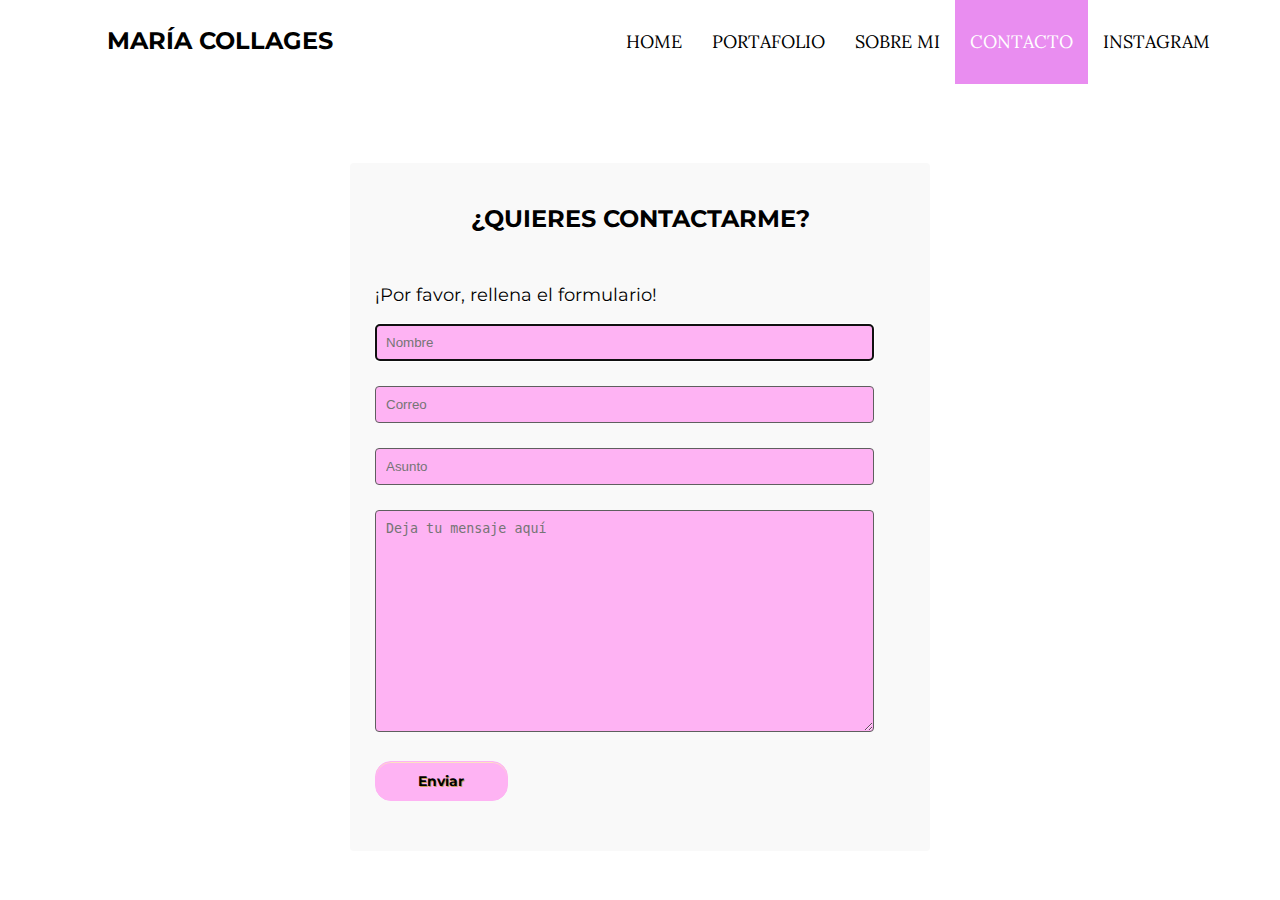
<file: pages/contacto.html>
<!DOCTYPE html>
<html lang="en">
    <head>
        <meta charset="utf-8">
        <meta name="viewport" content="width=device-width, initial-scale=1.0">
        <title>MARIA COLLAGES</title>
        <link rel="stylesheet" type="text/css" href="../css/estilos.css">
        <link rel="stylesheet" type="text/css" href="../css/responsive.css">
        <link href="https://fonts.googleapis.com/css?family=Montserrat" rel="stylesheet" type="text/css">
        <link href="https://fonts.googleapis.com/css?family=Lora" rel="stylesheet">
        <link href="https://fonts.googleapis.com/css?family=Barlow" rel="stylesheet">
    </head>

  <body>

  <!--HEADER-->
  <header class="cabecera">
    <div class="container clearfix">
      <div class="logo">
        <h1>MARÍA COLLAGES</h1>
      </div>
      <nav class="menu">
        <ul class="clearfix">
          <li><a href="../index.html">HOME</a></li>
          <li><a href="portafolio.html">PORTAFOLIO</a></li>
          <li><a href="sobre-mi.html">SOBRE MI</a></li>
          <li class="active"><a href="#">CONTACTO</a></li>
          <li><a href="instagram.html">INSTAGRAM</a></li>
        </ul>
      </nav>
    </div>
  </header>
  <!--FIN-HEADER-->

    <div class="wrapper">
     <div id="formulariocontacto">
       <form name="primerformulario" id="ff" method="post" action="envio.php">
       <h1>¿QUIERES CONTACTARME?</h1>
       <p>¡Por favor, rellena el formulario!</p>
       </form>
         <label>
           <input type="text" placeholder="Nombre" name="name" id="name" required autofocus>
         </label>
         <label>
           <input type="email" placeholder="Correo" name="email" id="email" required>
         </label>
         <label>
           <input type="text" placeholder="Asunto" name="text" id="text" required>
         </label>
         <label>
           <textarea id="mensaje" name="mensaje" placeholder="Deja tu mensaje aquí" style="height:200px"></textarea>
         </label>
         <label>
           <input class="sendButton" type="submit" name="Submit" value="Enviar">
         </label>
     </div>
    </div>

   </body>
</html>
</file>
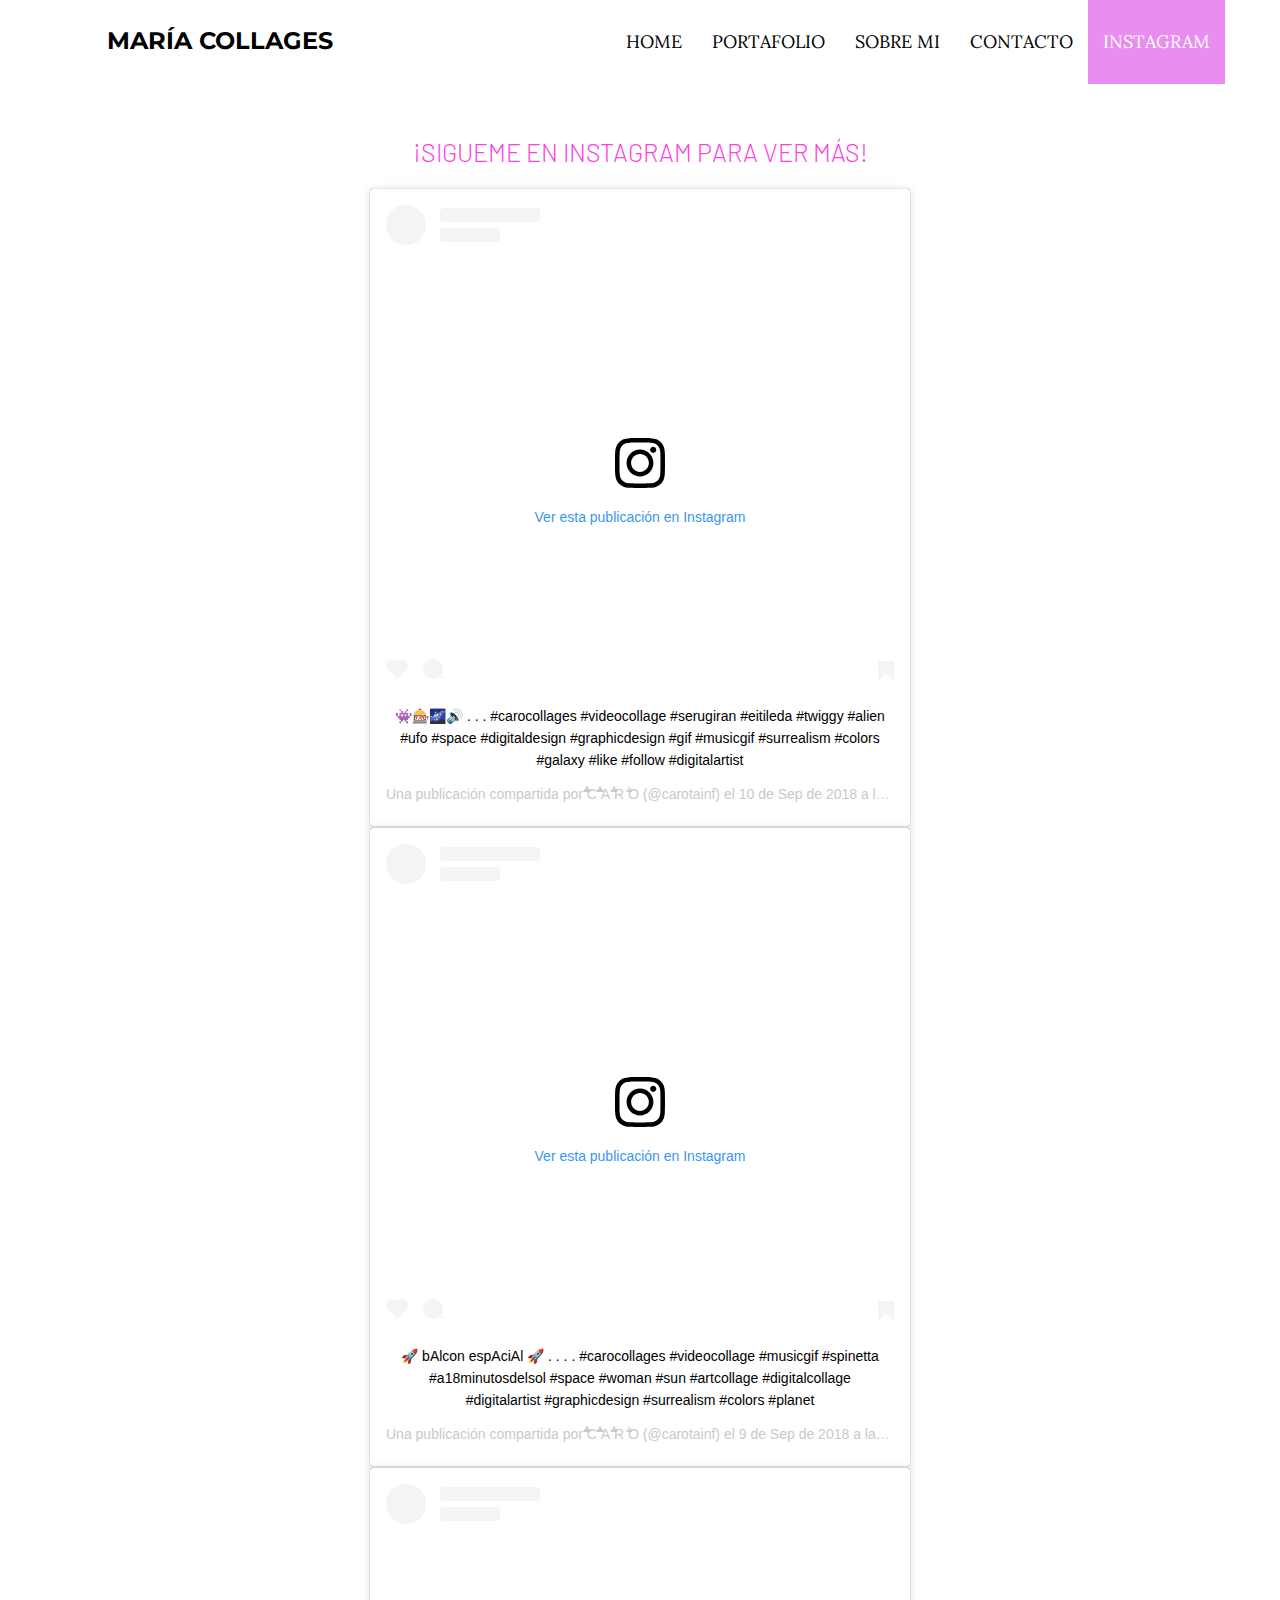
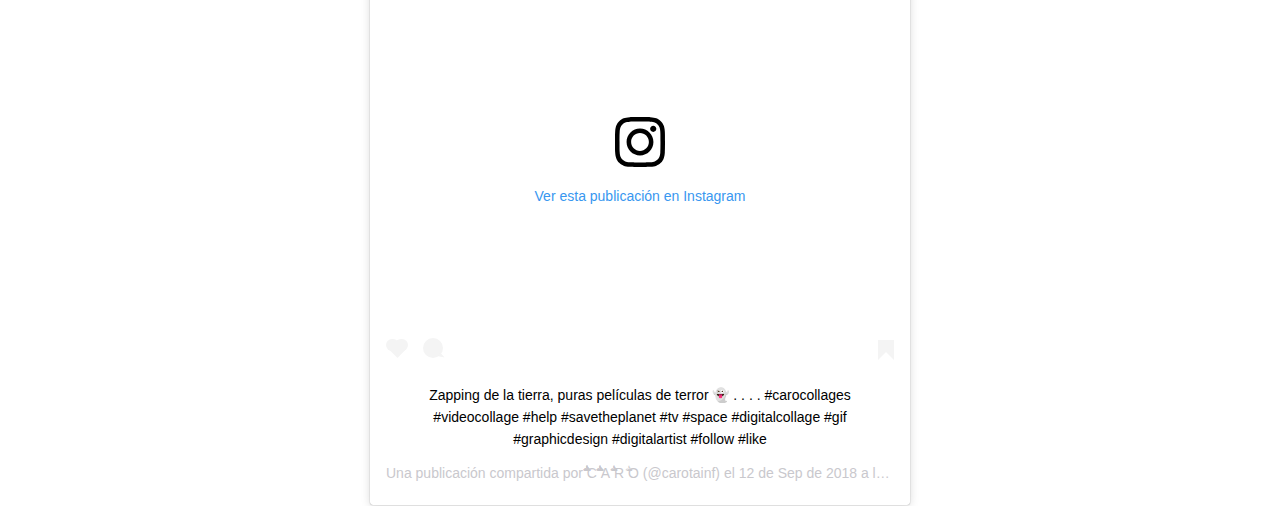
<file: pages/instagram.html>
<!DOCTYPE html>
<html lang="en">
    <head>
        <meta charset="utf-8">
        <meta name="viewport" content="width=device-width, initial-scale=1.0">
        <title>MARIA COLLAGES</title>
        <link rel="stylesheet" media="screen" href="../css/estilos.css"/>
        <link rel="stylesheet" type="text/css" href="../css/responsive.css">
        <link href="https://fonts.googleapis.com/css?family=Montserrat" rel="stylesheet" type="text/css">
        <link href="https://fonts.googleapis.com/css?family=Lora" rel="stylesheet">
        <link href="https://fonts.googleapis.com/css?family=Barlow" rel="stylesheet">
    </head>

   <body>
     <!--HEADER-->
     <header class="cabecera">
       <div class="container clearfix">
         <div class="logo">
           <h1>MARÍA COLLAGES</h1>
         </div>
         <nav class="menu">
           <ul class="clearfix">
             <li><a href="../index.html">HOME</a></li>
             <li><a href="portafolio.html">PORTAFOLIO</a></li>
             <li><a href="sobre-mi.html">SOBRE MI</a></li>
             <li><a href="contacto.html">CONTACTO</a></li>
             <li class="active"><a href="#">INSTAGRAM</a></li>
           </ul>
         </nav>
       </div>
     </header>
     <!--FIN-HEADER-->


     <h2>¡SIGUEME EN INSTAGRAM PARA VER MÁS!</h2>
     <div class="container" align="center">
          <blockquote class="instagram-media" data-instgrm-captioned data-instgrm-permalink="https://www.instagram.com/p/BnjsHvBB3Nr/?utm_source=ig_embed&amp;utm_medium=loading" data-instgrm-version="12" style=" background:#FFF; border:0; border-radius:3px; box-shadow:0 0 1px 0 rgba(0,0,0,0.5),0 1px 10px 0 rgba(0,0,0,0.15); margin: 1px; max-width:540px; min-width:326px; padding:0; width:99.375%; width:-webkit-calc(100% - 2px); width:calc(100% - 2px);"><div style="padding:16px;"> <a href="https://www.instagram.com/p/BnjsHvBB3Nr/?utm_source=ig_embed&amp;utm_medium=loading" style=" background:#FFFFFF; line-height:0; padding:0 0; text-align:center; text-decoration:none; width:100%;" target="_blank"> <div style=" display: flex; flex-direction: row; align-items: center;"> <div style="background-color: #F4F4F4; border-radius: 50%; flex-grow: 0; height: 40px; margin-right: 14px; width: 40px;"></div> <div style="display: flex; flex-direction: column; flex-grow: 1; justify-content: center;"> <div style=" background-color: #F4F4F4; border-radius: 4px; flex-grow: 0; height: 14px; margin-bottom: 6px; width: 100px;"></div> <div style=" background-color: #F4F4F4; border-radius: 4px; flex-grow: 0; height: 14px; width: 60px;"></div></div></div><div style="padding: 19% 0;"></div><div style="display:block; height:50px; margin:0 auto 12px; width:50px;"><svg width="50px" height="50px" viewBox="0 0 60 60" version="1.1" xmlns="http://www.w3.org/2000/svg" xmlns:xlink="http://www.w3.org/1999/xlink"><g stroke="none" stroke-width="1" fill="none" fill-rule="evenodd"><g transform="translate(-511.000000, -20.000000)" fill="#000000"><g><path d="M556.869,30.41 C554.814,30.41 553.148,32.076 553.148,34.131 C553.148,36.186 554.814,37.852 556.869,37.852 C558.924,37.852 560.59,36.186 560.59,34.131 C560.59,32.076 558.924,30.41 556.869,30.41 M541,60.657 C535.114,60.657 530.342,55.887 530.342,50 C530.342,44.114 535.114,39.342 541,39.342 C546.887,39.342 551.658,44.114 551.658,50 C551.658,55.887 546.887,60.657 541,60.657 M541,33.886 C532.1,33.886 524.886,41.1 524.886,50 C524.886,58.899 532.1,66.113 541,66.113 C549.9,66.113 557.115,58.899 557.115,50 C557.115,41.1 549.9,33.886 541,33.886 M565.378,62.101 C565.244,65.022 564.756,66.606 564.346,67.663 C563.803,69.06 563.154,70.057 562.106,71.106 C561.058,72.155 560.06,72.803 558.662,73.347 C557.607,73.757 556.021,74.244 553.102,74.378 C549.944,74.521 548.997,74.552 541,74.552 C533.003,74.552 532.056,74.521 528.898,74.378 C525.979,74.244 524.393,73.757 523.338,73.347 C521.94,72.803 520.942,72.155 519.894,71.106 C518.846,70.057 518.197,69.06 517.654,67.663 C517.244,66.606 516.755,65.022 516.623,62.101 C516.479,58.943 516.448,57.996 516.448,50 C516.448,42.003 516.479,41.056 516.623,37.899 C516.755,34.978 517.244,33.391 517.654,32.338 C518.197,30.938 518.846,29.942 519.894,28.894 C520.942,27.846 521.94,27.196 523.338,26.654 C524.393,26.244 525.979,25.756 528.898,25.623 C532.057,25.479 533.004,25.448 541,25.448 C548.997,25.448 549.943,25.479 553.102,25.623 C556.021,25.756 557.607,26.244 558.662,26.654 C560.06,27.196 561.058,27.846 562.106,28.894 C563.154,29.942 563.803,30.938 564.346,32.338 C564.756,33.391 565.244,34.978 565.378,37.899 C565.522,41.056 565.552,42.003 565.552,50 C565.552,57.996 565.522,58.943 565.378,62.101 M570.82,37.631 C570.674,34.438 570.167,32.258 569.425,30.349 C568.659,28.377 567.633,26.702 565.965,25.035 C564.297,23.368 562.623,22.342 560.652,21.575 C558.743,20.834 556.562,20.326 553.369,20.18 C550.169,20.033 549.148,20 541,20 C532.853,20 531.831,20.033 528.631,20.18 C525.438,20.326 523.257,20.834 521.349,21.575 C519.376,22.342 517.703,23.368 516.035,25.035 C514.368,26.702 513.342,28.377 512.574,30.349 C511.834,32.258 511.326,34.438 511.181,37.631 C511.035,40.831 511,41.851 511,50 C511,58.147 511.035,59.17 511.181,62.369 C511.326,65.562 511.834,67.743 512.574,69.651 C513.342,71.625 514.368,73.296 516.035,74.965 C517.703,76.634 519.376,77.658 521.349,78.425 C523.257,79.167 525.438,79.673 528.631,79.82 C531.831,79.965 532.853,80.001 541,80.001 C549.148,80.001 550.169,79.965 553.369,79.82 C556.562,79.673 558.743,79.167 560.652,78.425 C562.623,77.658 564.297,76.634 565.965,74.965 C567.633,73.296 568.659,71.625 569.425,69.651 C570.167,67.743 570.674,65.562 570.82,62.369 C570.966,59.17 571,58.147 571,50 C571,41.851 570.966,40.831 570.82,37.631"></path></g></g></g></svg></div><div style="padding-top: 8px;"> <div style=" color:#3897f0; font-family:Arial,sans-serif; font-size:14px; font-style:normal; font-weight:400; line-height:18px;"> Ver esta publicación en Instagram</div></div><div style="padding: 12.5% 0;"></div> <div style="display: flex; flex-direction: row; margin-bottom: 14px; align-items: center;"><div> <div style="background-color: #F4F4F4; border-radius: 50%; height: 12.5px; width: 12.5px; transform: translateX(0px) translateY(7px);"></div> <div style="background-color: #F4F4F4; height: 12.5px; transform: rotate(-45deg) translateX(3px) translateY(1px); width: 12.5px; flex-grow: 0; margin-right: 14px; margin-left: 2px;"></div> <div style="background-color: #F4F4F4; border-radius: 50%; height: 12.5px; width: 12.5px; transform: translateX(9px) translateY(-18px);"></div></div><div style="margin-left: 8px;"> <div style=" background-color: #F4F4F4; border-radius: 50%; flex-grow: 0; height: 20px; width: 20px;"></div> <div style=" width: 0; height: 0; border-top: 2px solid transparent; border-left: 6px solid #f4f4f4; border-bottom: 2px solid transparent; transform: translateX(16px) translateY(-4px) rotate(30deg)"></div></div><div style="margin-left: auto;"> <div style=" width: 0px; border-top: 8px solid #F4F4F4; border-right: 8px solid transparent; transform: translateY(16px);"></div> <div style=" background-color: #F4F4F4; flex-grow: 0; height: 12px; width: 16px; transform: translateY(-4px);"></div> <div style=" width: 0; height: 0; border-top: 8px solid #F4F4F4; border-left: 8px solid transparent; transform: translateY(-4px) translateX(8px);"></div></div></div></a> <p style=" margin:8px 0 0 0; padding:0 4px;"> <a href="https://www.instagram.com/p/BnjsHvBB3Nr/?utm_source=ig_embed&amp;utm_medium=loading" style=" color:#000; font-family:Arial,sans-serif; font-size:14px; font-style:normal; font-weight:normal; line-height:17px; text-decoration:none; word-wrap:break-word;" target="_blank">👾🎰🌌🔊 . . . #carocollages #videocollage #serugiran #eitileda #twiggy #alien #ufo #space #digitaldesign #graphicdesign #gif #musicgif #surrealism #colors #galaxy #like #follow #digitalartist</a></p> <p style=" color:#c9c8cd; font-family:Arial,sans-serif; font-size:14px; line-height:17px; margin-bottom:0; margin-top:8px; overflow:hidden; padding:8px 0 7px; text-align:center; text-overflow:ellipsis; white-space:nowrap;">Una publicación compartida por <a href="https://www.instagram.com/carotainf/?utm_source=ig_embed&amp;utm_medium=loading" style=" color:#c9c8cd; font-family:Arial,sans-serif; font-size:14px; font-style:normal; font-weight:normal; line-height:17px;" target="_blank"> Cྂྂྂྂྂྂྂ Aྂྂྂྂྂ Rྂྂྂ Oྂ</a> (@carotainf) el <time style=" font-family:Arial,sans-serif; font-size:14px; line-height:17px;" datetime="2018-09-10T19:39:51+00:00">10 de Sep de 2018 a las 12:39 PDT</time></p></div></blockquote> <script async src="//www.instagram.com/embed.js"></script>
     </div>

     <div class="container" align="center">
          <blockquote class="instagram-media" data-instgrm-captioned data-instgrm-permalink="https://www.instagram.com/p/BnhKswqhW8p/?utm_source=ig_embed&amp;utm_medium=loading" data-instgrm-version="12" style=" background:#FFF; border:0; border-radius:3px; box-shadow:0 0 1px 0 rgba(0,0,0,0.5),0 1px 10px 0 rgba(0,0,0,0.15); margin: 1px; max-width:540px; min-width:326px; padding:0; width:99.375%; width:-webkit-calc(100% - 2px); width:calc(100% - 2px);"><div style="padding:16px;"> <a href="https://www.instagram.com/p/BnhKswqhW8p/?utm_source=ig_embed&amp;utm_medium=loading" style=" background:#FFFFFF; line-height:0; padding:0 0; text-align:center; text-decoration:none; width:100%;" target="_blank"> <div style=" display: flex; flex-direction: row; align-items: center;"> <div style="background-color: #F4F4F4; border-radius: 50%; flex-grow: 0; height: 40px; margin-right: 14px; width: 40px;"></div> <div style="display: flex; flex-direction: column; flex-grow: 1; justify-content: center;"> <div style=" background-color: #F4F4F4; border-radius: 4px; flex-grow: 0; height: 14px; margin-bottom: 6px; width: 100px;"></div> <div style=" background-color: #F4F4F4; border-radius: 4px; flex-grow: 0; height: 14px; width: 60px;"></div></div></div><div style="padding: 19% 0;"></div><div style="display:block; height:50px; margin:0 auto 12px; width:50px;"><svg width="50px" height="50px" viewBox="0 0 60 60" version="1.1" xmlns="http://www.w3.org/2000/svg" xmlns:xlink="http://www.w3.org/1999/xlink"><g stroke="none" stroke-width="1" fill="none" fill-rule="evenodd"><g transform="translate(-511.000000, -20.000000)" fill="#000000"><g><path d="M556.869,30.41 C554.814,30.41 553.148,32.076 553.148,34.131 C553.148,36.186 554.814,37.852 556.869,37.852 C558.924,37.852 560.59,36.186 560.59,34.131 C560.59,32.076 558.924,30.41 556.869,30.41 M541,60.657 C535.114,60.657 530.342,55.887 530.342,50 C530.342,44.114 535.114,39.342 541,39.342 C546.887,39.342 551.658,44.114 551.658,50 C551.658,55.887 546.887,60.657 541,60.657 M541,33.886 C532.1,33.886 524.886,41.1 524.886,50 C524.886,58.899 532.1,66.113 541,66.113 C549.9,66.113 557.115,58.899 557.115,50 C557.115,41.1 549.9,33.886 541,33.886 M565.378,62.101 C565.244,65.022 564.756,66.606 564.346,67.663 C563.803,69.06 563.154,70.057 562.106,71.106 C561.058,72.155 560.06,72.803 558.662,73.347 C557.607,73.757 556.021,74.244 553.102,74.378 C549.944,74.521 548.997,74.552 541,74.552 C533.003,74.552 532.056,74.521 528.898,74.378 C525.979,74.244 524.393,73.757 523.338,73.347 C521.94,72.803 520.942,72.155 519.894,71.106 C518.846,70.057 518.197,69.06 517.654,67.663 C517.244,66.606 516.755,65.022 516.623,62.101 C516.479,58.943 516.448,57.996 516.448,50 C516.448,42.003 516.479,41.056 516.623,37.899 C516.755,34.978 517.244,33.391 517.654,32.338 C518.197,30.938 518.846,29.942 519.894,28.894 C520.942,27.846 521.94,27.196 523.338,26.654 C524.393,26.244 525.979,25.756 528.898,25.623 C532.057,25.479 533.004,25.448 541,25.448 C548.997,25.448 549.943,25.479 553.102,25.623 C556.021,25.756 557.607,26.244 558.662,26.654 C560.06,27.196 561.058,27.846 562.106,28.894 C563.154,29.942 563.803,30.938 564.346,32.338 C564.756,33.391 565.244,34.978 565.378,37.899 C565.522,41.056 565.552,42.003 565.552,50 C565.552,57.996 565.522,58.943 565.378,62.101 M570.82,37.631 C570.674,34.438 570.167,32.258 569.425,30.349 C568.659,28.377 567.633,26.702 565.965,25.035 C564.297,23.368 562.623,22.342 560.652,21.575 C558.743,20.834 556.562,20.326 553.369,20.18 C550.169,20.033 549.148,20 541,20 C532.853,20 531.831,20.033 528.631,20.18 C525.438,20.326 523.257,20.834 521.349,21.575 C519.376,22.342 517.703,23.368 516.035,25.035 C514.368,26.702 513.342,28.377 512.574,30.349 C511.834,32.258 511.326,34.438 511.181,37.631 C511.035,40.831 511,41.851 511,50 C511,58.147 511.035,59.17 511.181,62.369 C511.326,65.562 511.834,67.743 512.574,69.651 C513.342,71.625 514.368,73.296 516.035,74.965 C517.703,76.634 519.376,77.658 521.349,78.425 C523.257,79.167 525.438,79.673 528.631,79.82 C531.831,79.965 532.853,80.001 541,80.001 C549.148,80.001 550.169,79.965 553.369,79.82 C556.562,79.673 558.743,79.167 560.652,78.425 C562.623,77.658 564.297,76.634 565.965,74.965 C567.633,73.296 568.659,71.625 569.425,69.651 C570.167,67.743 570.674,65.562 570.82,62.369 C570.966,59.17 571,58.147 571,50 C571,41.851 570.966,40.831 570.82,37.631"></path></g></g></g></svg></div><div style="padding-top: 8px;"> <div style=" color:#3897f0; font-family:Arial,sans-serif; font-size:14px; font-style:normal; font-weight:400; line-height:18px;"> Ver esta publicación en Instagram</div></div><div style="padding: 12.5% 0;"></div> <div style="display: flex; flex-direction: row; margin-bottom: 14px; align-items: center;"><div> <div style="background-color: #F4F4F4; border-radius: 50%; height: 12.5px; width: 12.5px; transform: translateX(0px) translateY(7px);"></div> <div style="background-color: #F4F4F4; height: 12.5px; transform: rotate(-45deg) translateX(3px) translateY(1px); width: 12.5px; flex-grow: 0; margin-right: 14px; margin-left: 2px;"></div> <div style="background-color: #F4F4F4; border-radius: 50%; height: 12.5px; width: 12.5px; transform: translateX(9px) translateY(-18px);"></div></div><div style="margin-left: 8px;"> <div style=" background-color: #F4F4F4; border-radius: 50%; flex-grow: 0; height: 20px; width: 20px;"></div> <div style=" width: 0; height: 0; border-top: 2px solid transparent; border-left: 6px solid #f4f4f4; border-bottom: 2px solid transparent; transform: translateX(16px) translateY(-4px) rotate(30deg)"></div></div><div style="margin-left: auto;"> <div style=" width: 0px; border-top: 8px solid #F4F4F4; border-right: 8px solid transparent; transform: translateY(16px);"></div> <div style=" background-color: #F4F4F4; flex-grow: 0; height: 12px; width: 16px; transform: translateY(-4px);"></div> <div style=" width: 0; height: 0; border-top: 8px solid #F4F4F4; border-left: 8px solid transparent; transform: translateY(-4px) translateX(8px);"></div></div></div></a> <p style=" margin:8px 0 0 0; padding:0 4px;"> <a href="https://www.instagram.com/p/BnhKswqhW8p/?utm_source=ig_embed&amp;utm_medium=loading" style=" color:#000; font-family:Arial,sans-serif; font-size:14px; font-style:normal; font-weight:normal; line-height:17px; text-decoration:none; word-wrap:break-word;" target="_blank">🚀 bAlcon espAciAl 🚀 . . . . #carocollages #videocollage #musicgif #spinetta #a18minutosdelsol #space #woman #sun #artcollage #digitalcollage #digitalartist #graphicdesign #surrealism #colors #planet</a></p> <p style=" color:#c9c8cd; font-family:Arial,sans-serif; font-size:14px; line-height:17px; margin-bottom:0; margin-top:8px; overflow:hidden; padding:8px 0 7px; text-align:center; text-overflow:ellipsis; white-space:nowrap;">Una publicación compartida por <a href="https://www.instagram.com/carotainf/?utm_source=ig_embed&amp;utm_medium=loading" style=" color:#c9c8cd; font-family:Arial,sans-serif; font-size:14px; font-style:normal; font-weight:normal; line-height:17px;" target="_blank"> Cྂྂྂྂྂྂྂ Aྂྂྂྂྂ Rྂྂྂ Oྂ</a> (@carotainf) el <time style=" font-family:Arial,sans-serif; font-size:14px; line-height:17px;" datetime="2018-09-09T20:10:32+00:00">9 de Sep de 2018 a las 1:10 PDT</time></p></div></blockquote> <script async src="//www.instagram.com/embed.js"></script>
      </div>

      <div class="container" align="center">
           <blockquote class="instagram-media" data-instgrm-captioned data-instgrm-permalink="https://www.instagram.com/p/BnpSZQoB2I5/?utm_source=ig_embed&amp;utm_medium=loading" data-instgrm-version="12" style=" background:#FFF; border:0; border-radius:3px; box-shadow:0 0 1px 0 rgba(0,0,0,0.5),0 1px 10px 0 rgba(0,0,0,0.15); margin: 1px; max-width:540px; min-width:326px; padding:0; width:99.375%; width:-webkit-calc(100% - 2px); width:calc(100% - 2px);"><div style="padding:16px;"> <a href="https://www.instagram.com/p/BnpSZQoB2I5/?utm_source=ig_embed&amp;utm_medium=loading" style=" background:#FFFFFF; line-height:0; padding:0 0; text-align:center; text-decoration:none; width:100%;" target="_blank"> <div style=" display: flex; flex-direction: row; align-items: center;"> <div style="background-color: #F4F4F4; border-radius: 50%; flex-grow: 0; height: 40px; margin-right: 14px; width: 40px;"></div> <div style="display: flex; flex-direction: column; flex-grow: 1; justify-content: center;"> <div style=" background-color: #F4F4F4; border-radius: 4px; flex-grow: 0; height: 14px; margin-bottom: 6px; width: 100px;"></div> <div style=" background-color: #F4F4F4; border-radius: 4px; flex-grow: 0; height: 14px; width: 60px;"></div></div></div><div style="padding: 19% 0;"></div><div style="display:block; height:50px; margin:0 auto 12px; width:50px;"><svg width="50px" height="50px" viewBox="0 0 60 60" version="1.1" xmlns="http://www.w3.org/2000/svg" xmlns:xlink="http://www.w3.org/1999/xlink"><g stroke="none" stroke-width="1" fill="none" fill-rule="evenodd"><g transform="translate(-511.000000, -20.000000)" fill="#000000"><g><path d="M556.869,30.41 C554.814,30.41 553.148,32.076 553.148,34.131 C553.148,36.186 554.814,37.852 556.869,37.852 C558.924,37.852 560.59,36.186 560.59,34.131 C560.59,32.076 558.924,30.41 556.869,30.41 M541,60.657 C535.114,60.657 530.342,55.887 530.342,50 C530.342,44.114 535.114,39.342 541,39.342 C546.887,39.342 551.658,44.114 551.658,50 C551.658,55.887 546.887,60.657 541,60.657 M541,33.886 C532.1,33.886 524.886,41.1 524.886,50 C524.886,58.899 532.1,66.113 541,66.113 C549.9,66.113 557.115,58.899 557.115,50 C557.115,41.1 549.9,33.886 541,33.886 M565.378,62.101 C565.244,65.022 564.756,66.606 564.346,67.663 C563.803,69.06 563.154,70.057 562.106,71.106 C561.058,72.155 560.06,72.803 558.662,73.347 C557.607,73.757 556.021,74.244 553.102,74.378 C549.944,74.521 548.997,74.552 541,74.552 C533.003,74.552 532.056,74.521 528.898,74.378 C525.979,74.244 524.393,73.757 523.338,73.347 C521.94,72.803 520.942,72.155 519.894,71.106 C518.846,70.057 518.197,69.06 517.654,67.663 C517.244,66.606 516.755,65.022 516.623,62.101 C516.479,58.943 516.448,57.996 516.448,50 C516.448,42.003 516.479,41.056 516.623,37.899 C516.755,34.978 517.244,33.391 517.654,32.338 C518.197,30.938 518.846,29.942 519.894,28.894 C520.942,27.846 521.94,27.196 523.338,26.654 C524.393,26.244 525.979,25.756 528.898,25.623 C532.057,25.479 533.004,25.448 541,25.448 C548.997,25.448 549.943,25.479 553.102,25.623 C556.021,25.756 557.607,26.244 558.662,26.654 C560.06,27.196 561.058,27.846 562.106,28.894 C563.154,29.942 563.803,30.938 564.346,32.338 C564.756,33.391 565.244,34.978 565.378,37.899 C565.522,41.056 565.552,42.003 565.552,50 C565.552,57.996 565.522,58.943 565.378,62.101 M570.82,37.631 C570.674,34.438 570.167,32.258 569.425,30.349 C568.659,28.377 567.633,26.702 565.965,25.035 C564.297,23.368 562.623,22.342 560.652,21.575 C558.743,20.834 556.562,20.326 553.369,20.18 C550.169,20.033 549.148,20 541,20 C532.853,20 531.831,20.033 528.631,20.18 C525.438,20.326 523.257,20.834 521.349,21.575 C519.376,22.342 517.703,23.368 516.035,25.035 C514.368,26.702 513.342,28.377 512.574,30.349 C511.834,32.258 511.326,34.438 511.181,37.631 C511.035,40.831 511,41.851 511,50 C511,58.147 511.035,59.17 511.181,62.369 C511.326,65.562 511.834,67.743 512.574,69.651 C513.342,71.625 514.368,73.296 516.035,74.965 C517.703,76.634 519.376,77.658 521.349,78.425 C523.257,79.167 525.438,79.673 528.631,79.82 C531.831,79.965 532.853,80.001 541,80.001 C549.148,80.001 550.169,79.965 553.369,79.82 C556.562,79.673 558.743,79.167 560.652,78.425 C562.623,77.658 564.297,76.634 565.965,74.965 C567.633,73.296 568.659,71.625 569.425,69.651 C570.167,67.743 570.674,65.562 570.82,62.369 C570.966,59.17 571,58.147 571,50 C571,41.851 570.966,40.831 570.82,37.631"></path></g></g></g></svg></div><div style="padding-top: 8px;"> <div style=" color:#3897f0; font-family:Arial,sans-serif; font-size:14px; font-style:normal; font-weight:400; line-height:18px;"> Ver esta publicación en Instagram</div></div><div style="padding: 12.5% 0;"></div> <div style="display: flex; flex-direction: row; margin-bottom: 14px; align-items: center;"><div> <div style="background-color: #F4F4F4; border-radius: 50%; height: 12.5px; width: 12.5px; transform: translateX(0px) translateY(7px);"></div> <div style="background-color: #F4F4F4; height: 12.5px; transform: rotate(-45deg) translateX(3px) translateY(1px); width: 12.5px; flex-grow: 0; margin-right: 14px; margin-left: 2px;"></div> <div style="background-color: #F4F4F4; border-radius: 50%; height: 12.5px; width: 12.5px; transform: translateX(9px) translateY(-18px);"></div></div><div style="margin-left: 8px;"> <div style=" background-color: #F4F4F4; border-radius: 50%; flex-grow: 0; height: 20px; width: 20px;"></div> <div style=" width: 0; height: 0; border-top: 2px solid transparent; border-left: 6px solid #f4f4f4; border-bottom: 2px solid transparent; transform: translateX(16px) translateY(-4px) rotate(30deg)"></div></div><div style="margin-left: auto;"> <div style=" width: 0px; border-top: 8px solid #F4F4F4; border-right: 8px solid transparent; transform: translateY(16px);"></div> <div style=" background-color: #F4F4F4; flex-grow: 0; height: 12px; width: 16px; transform: translateY(-4px);"></div> <div style=" width: 0; height: 0; border-top: 8px solid #F4F4F4; border-left: 8px solid transparent; transform: translateY(-4px) translateX(8px);"></div></div></div></a> <p style=" margin:8px 0 0 0; padding:0 4px;"> <a href="https://www.instagram.com/p/BnpSZQoB2I5/?utm_source=ig_embed&amp;utm_medium=loading" style=" color:#000; font-family:Arial,sans-serif; font-size:14px; font-style:normal; font-weight:normal; line-height:17px; text-decoration:none; word-wrap:break-word;" target="_blank">Zapping de la tierra, puras películas de terror 👻 . . . . #carocollages #videocollage #help #savetheplanet #tv #space #digitalcollage #gif #graphicdesign #digitalartist #follow #like</a></p> <p style=" color:#c9c8cd; font-family:Arial,sans-serif; font-size:14px; line-height:17px; margin-bottom:0; margin-top:8px; overflow:hidden; padding:8px 0 7px; text-align:center; text-overflow:ellipsis; white-space:nowrap;">Una publicación compartida por <a href="https://www.instagram.com/carotainf/?utm_source=ig_embed&amp;utm_medium=loading" style=" color:#c9c8cd; font-family:Arial,sans-serif; font-size:14px; font-style:normal; font-weight:normal; line-height:17px;" target="_blank"> Cྂྂྂྂྂྂྂ Aྂྂྂྂྂ Rྂྂྂ Oྂ</a> (@carotainf) el <time style=" font-family:Arial,sans-serif; font-size:14px; line-height:17px;" datetime="2018-09-12T23:51:55+00:00">12 de Sep de 2018 a las 4:51 PDT</time></p></div></blockquote> <script async src="//www.instagram.com/embed.js"></script>
     </div>

  </body>
</html>
</file>
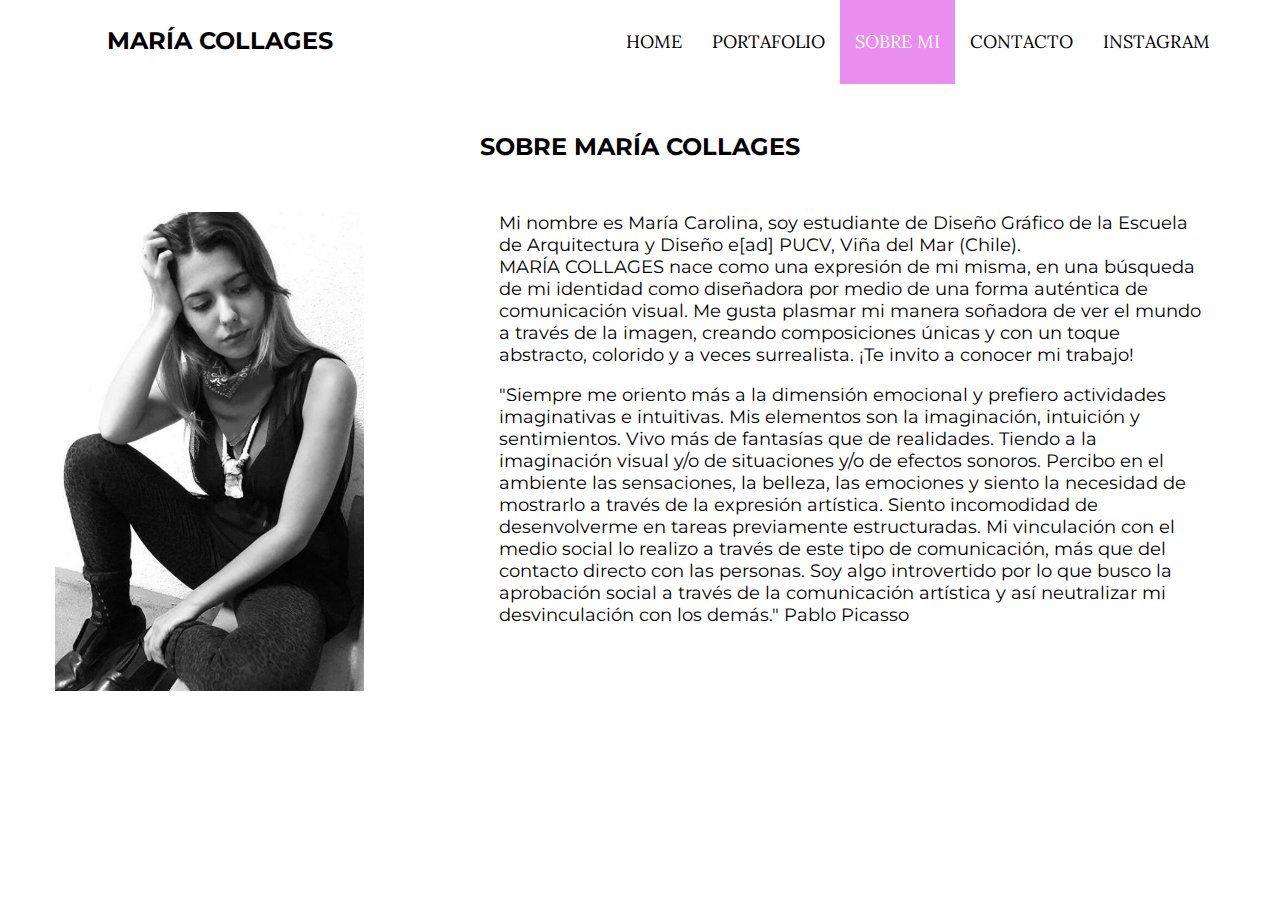
<file: pages/sobre-mi.html>
<!DOCTYPE html>
<html lang="en">
    <head>
        <meta charset="utf-8">
        <meta name="viewport" content="width=device-width, initial-scale=1.0">
        <title>mariacollages</title>
        <link rel="stylesheet" type="text/css" href="../css/estilos.css">
        <link rel="stylesheet" type="text/css" href="../css/responsive.css">
        <link href="https://fonts.googleapis.com/css?family=Montserrat" rel="stylesheet" type="text/css">
        <link href="https://fonts.googleapis.com/css?family=Lora" rel="stylesheet">
        <link href="https://fonts.googleapis.com/css?family=Barlow" rel="stylesheet">
    </head>

   <body>
        <!--HEADER-->
        <header class="cabecera">
          <div class="container clearfix">
            <div class="logo">
              <h1>MARÍA COLLAGES</h1>
            </div>
            <nav class="menu">
              <ul class="clearfix">
                <li><a href="../index.html">HOME</a></li>
                <li><a href="portafolio.html">PORTAFOLIO</a></li>
                <li class="active"><a href="#">SOBRE MI</a></li>
                <li><a href="contacto.html">CONTACTO</a></li>
                <li><a href="instagram.html">INSTAGRAM</a></li>
              </ul>
            </nav>
          </div>
        </header>
        <!--FIN-HEADER-->


        <h1>SOBRE MARÍA COLLAGES</h1>

        <div class="container">
        <div class="row">
          <div class="col-2">
            <img alt class="img-container" src="../imagenes/historia/carolinahistoria.png">
          </div>
        <div class="container">
          <p>Mi nombre es María Carolina, soy estudiante de Diseño Gráfico de la Escuela de Arquitectura y Diseño e[ad] PUCV, Viña del Mar (Chile).
          <br>
          MARÍA COLLAGES nace como una expresión de mi misma, en una búsqueda de mi identidad como diseñadora por medio de una forma auténtica de comunicación visual. Me gusta plasmar mi manera soñadora de ver el mundo a través de la imagen, creando composiciones únicas y con un toque abstracto, colorido y a veces surrealista. ¡Te invito a conocer mi trabajo!
          </p>
          <p>
          "Siempre me oriento más a la dimensión emocional y prefiero actividades imaginativas e intuitivas. Mis elementos son la imaginación, intuición y sentimientos. Vivo más de fantasías que de realidades. Tiendo a la imaginación visual y/o de situaciones y/o de efectos sonoros. Percibo en el ambiente las sensaciones, la belleza, las emociones y siento la necesidad de mostrarlo a través de la expresión artística. Siento incomodidad de desenvolverme en tareas previamente estructuradas. Mi vinculación con el medio social lo realizo a través de este tipo de comunicación, más que del contacto directo con las personas. Soy algo introvertido por lo que busco la aprobación social a través de la comunicación artística y así neutralizar mi desvinculación con los demás." Pablo Picasso
          </p>
            </div>
          </div>
        </div> <!-- contenedor -->

  </body>
</html>
</file>
<file: css/estilos.css>
html{
	width: 100%;
}

.clearfix:before,.clearfix:after,.container:before,.container:after{
	display: table;
	content: "";
}

.clearfix:after,.container:after{
	clear: both;
}

.cabecera .logo{
	float: left;
	width: 230px;
	padding: 10px 0;
        margin-left: 50px;
	font-family:'Montserrat', sans-serif;
	font-weight: 500;
}

a{
	color: black;
	-webkit-transition: all .3s;
	-o-transition: all .3s;
	transition: all .3s;
        font-family: 'Lora', serif;
        font-size: 18px;
        text-decoration: none;
}

a:hover{
	color: #E98DF0;
}

.cabecera .menu{
	float: right;
}

.cabecera .menu ul{
	list-style:none;
	position: relative;
	margin:0;
	padding:0;
}

.cabecera .menu ul li{
	float: left;
}

.cabecera .menu ul li a{
	padding:0 15px;
	display:block;
	line-height:84px;
}

.cabecera .menu ul li a:hover,.cabecera .menu ul li.active a{
	color: #fff;
	box-shadow: 0 84px 0 #E98DF0 inset;
}

/*PRINCIPAL*/
body{
	padding: 0;
	margin: 0;
	width: 100%;
}

p{
	font-family: 'Montserrat';
	font-size: 18px;
	color: #000000;
	margin-top: 0;
}

br{
	margin-bottom: 25px;
}

h1{
	font-family:'Montserrat', sans-serif;
	text-align: center;
	font-size: 24px;
	line-height: 30px;
	margin-bottom: 50px;
}
/*TEMATICAS*/
h2{
	font-family: 'Barlow', sans-serif;
	font-weight: 300;
	font-size: 25px;
        text-align: center;
        color: #FB3FE0;
}
/* ESTRUCTURA */
.container{
	padding: 0 20px;
        width: 1170px;
        margin: 0 auto;
}

.row{
	display: inline-block;
	width: 100%;
	padding: 0px;
	height: 550px;
	overflow: hidden;
	display: flex;
	flex-direction: row;
	justify-content: center;
}

.row a{
	height: 530px;
	width: 100%;
}

.row h2{
	display: inline-block;
	background-color: white;
	padding: 10px;
	text-align: center;
	margin-top: 450px;
}

.col-2{
	background: white;
	width: 60%;
	height: 100%;
	display: inline-block;
        align: auto;
}

.col-3{/*imagenes pagina de inicio*/
	background: white;
	width: 33%;
	height: 95%;
	display: inline-block;
}

.img-container{
	overflow: hidden;
	display: flex;
	align-items: flex-end;
	justify-content: center;
}

.image-full{
	height: 95%;
	background-size: cover!important;
	background-repeat: no-repeat;
	text-align: center;
}

.img-thumb{
	width: 33%;
	display: inline-block;
}

.wrapper{
        margin: 47px auto;
        max-width:580px;
}

#formulariocontacto{
        text-shadow: 0 1px 0 #FFF;
        border-radius: 4px;
        -webkit-border-radius: 4px;
        -moz-border-radius: 4px;
        background: #F9F9F9;
        padding: 25px;
}

#ff label{
       cursor: pointer;
       margin: 4px 0;
       color: #ed7700;
       display: block;
       font-weight: 800;
}

input, textarea{
       isplay: block;
       width: 90%;
       border-radius: 4px;
       -webkit-border-radius: 4px;
       -moz-border-radius: 4px;
       background-color: #FEB3F3;
       color: #000;
       border: 1px solid #5f5f5f;
       padding: 10px;
       margin-bottom: 25px;
}

.sendButton{
       cursor: pointer;
       -moz-box-shadow: inset 0px 1px 0px 0px #fce2c1;
       -webkit-box-shadow: inset 0px 1px 0px 0px #fce2c1;
       box-shadow: inset 0px 1px 0px 0px #fce2c1;
       background: -webkit-gradient( linear, left top, left bottom, color-stop(0.05, #FEB3F3), color-stop(1, #FEB3F3) );
       background: -moz-linear-gradient( center top, #ffc477 5%, #fb9e25 100% );
       filter: progid:DXImageTransform.Microsoft.gradient(startColorstr='#ffc477', endColorstr='#fb9e25');
       background-color: #FEB3F3;
       -webkit-border-radius: 16px;
       -moz-border-radius: 16px;
       border-radius: 16px;
       border: 1px solid #FEB3F3;
       color: #000000;
       font-family: Montserrat;
       font-size: 14px;
       width: 25%;
       font-weight: bold;
       text-shadow: 1px 1px 0px #cc9f52;
}

.sendButton:hover{
       background: -webkit-gradient( linear, left top, left bottom, color-stop(0.05, #FEB3F3), color-stop(1, #FEB3F3) );
       background: -moz-linear-gradient( center top, #fb9e25 5%, #ffc477 100% );
       filter: progid:DXImageTransform.Microsoft.gradient(startColorstr='#fb9e25', endColorstr='#ffc477');
       background-color: #fb9e25;
}
</file>
<file: css/responsive.css>
.show-mob{
	display: none;
}

@media (min-width: 320px)and (max-width: 768px){

p{
	padding-left: 20px;
	padding-right: 20px;
}

.menu{
    display: grid;
    grid-template-columns: 20% auto 160px;
    grid-auto-rows: minmax(120px,auto);
    grid-gap: 1em;
    margin: auto;
    min-width: auto;
    max-width: 1140px;
    min-height: 120px;


.clearfix{
display: flex;
width: 80%;
padding:0px;
margin:0;
height: 150px;
justify-content: center;
flex-direction: column;
align-items: center;
}

.clearfix a{
display: block;
width: 80%;
height: auto;
text-align: center;
margin-right:0%;
margin-left:0%;
}

.cabecera .menu{
	width: 80%;
	justify-content: space-betwen;
}

.cabecera .menu ul{
	margin-left: 0;
}


h1{
display: grid;
margin-left: 0px;
font-family:'Montserrat', sans-serif;
font-weight: 300;
}


.container{
	display: grid;
  width: 98%;
}

.row{
	display: block;
	overflow: visible;
	height: 80%;
}

.col-2{
	display: block;
	margin-bottom: 10px;
}

.col-3{
	display: block;
  width: 80%;
}

.img-thumb{
	width: 80%;
	margin: 10px auto;
	display: inherit;
}

#formularioontacto {
	width: 98%;
}

#ff label {
	width: 80%;
}

input, textarea{
	width:80%;
}

.sendButton {
	display: none;
}

blockquote{
	widht: 80%;
}
</file>
